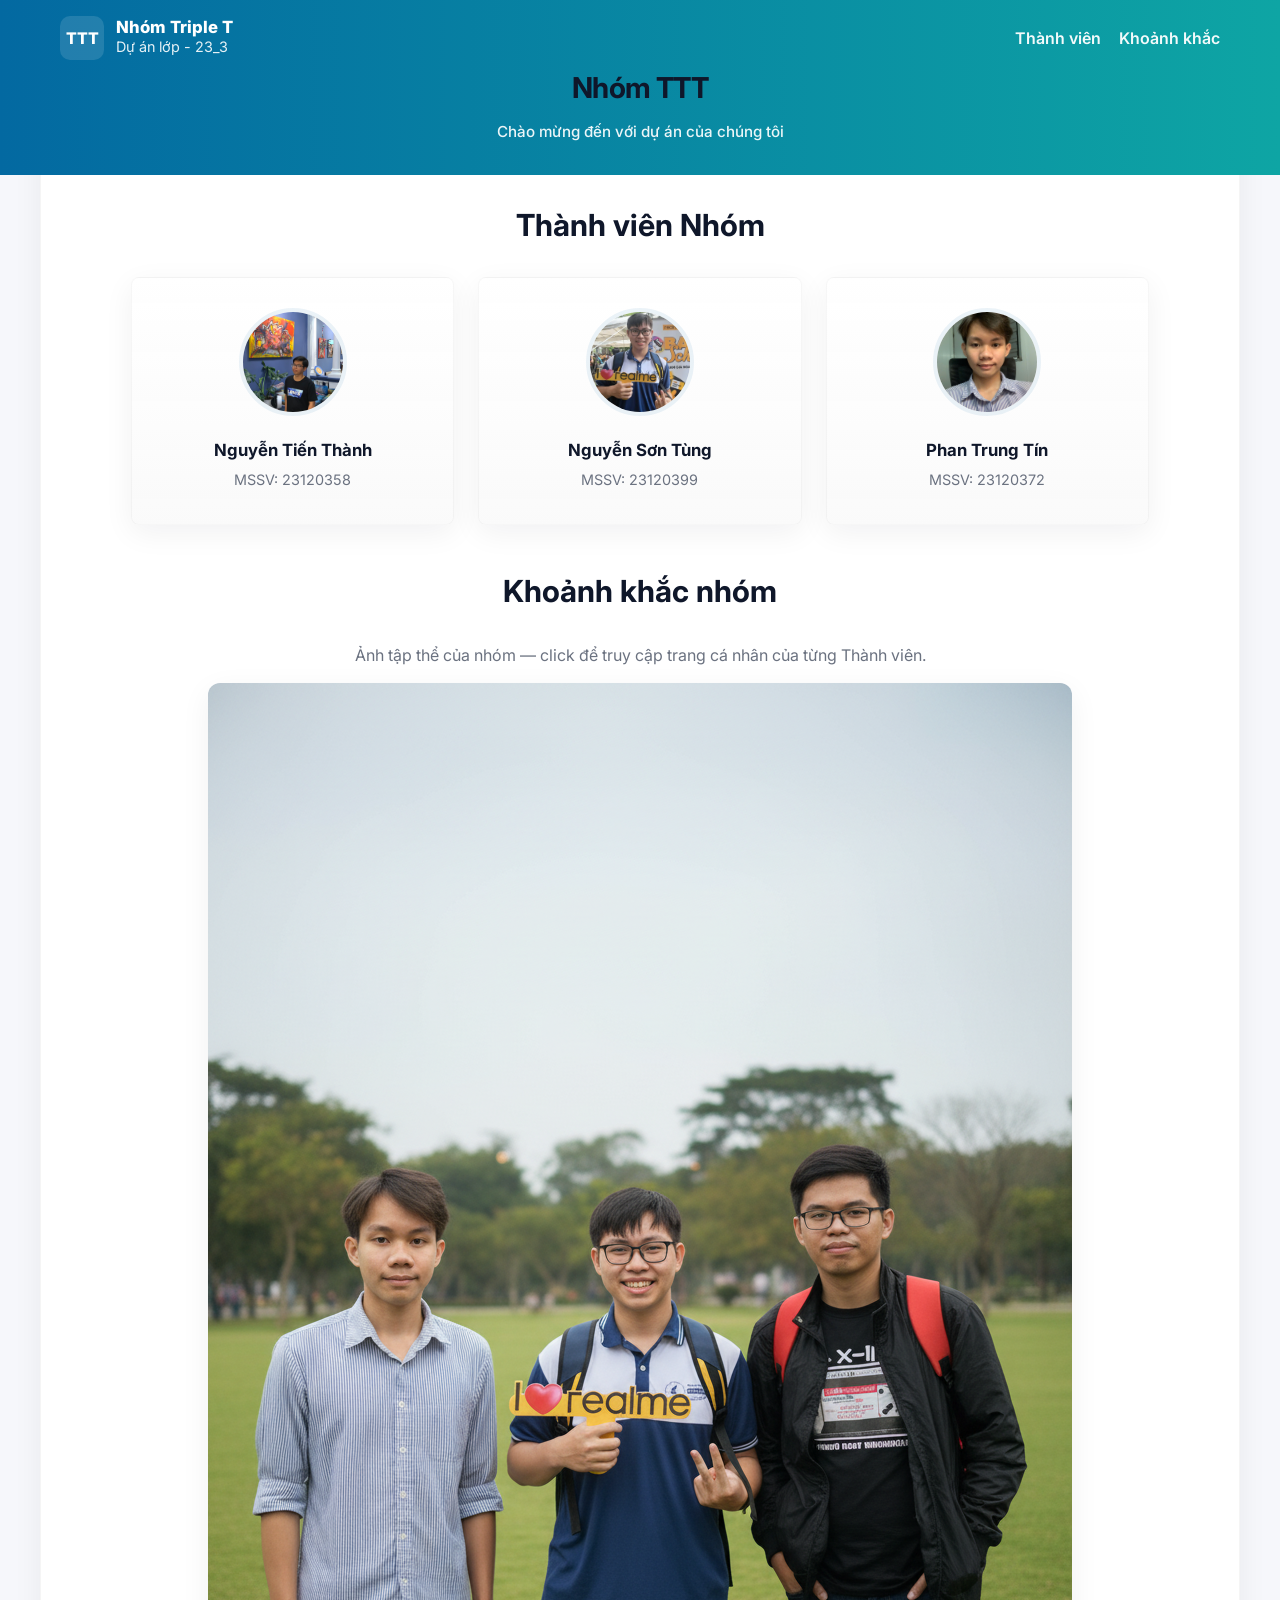
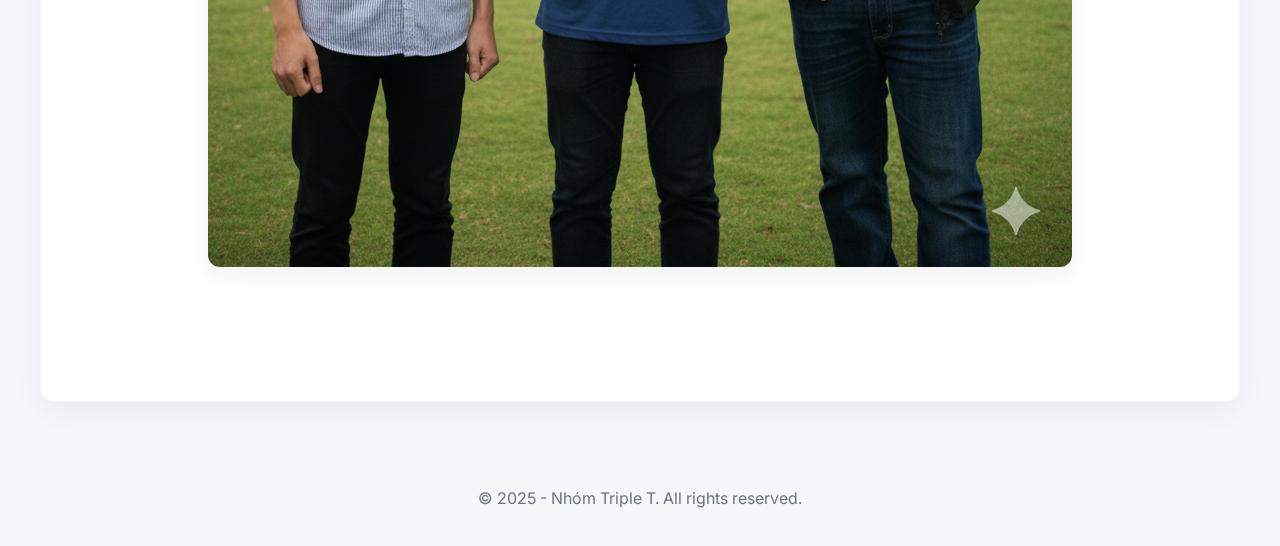
<file: index.html>
<!DOCTYPE html>
<html lang="vi">

<head>
    <meta charset="UTF-8">
    <meta name="viewport" content="width=device-width, initial-scale=1.0">
    <title>Nhóm Triple T - 23_3</title>
    <link rel="stylesheet" href="css/default.css">
</head>

<body>

    <!-- PHẦN HEADER CỦA TRANG -->
    <header class="page-header" role="banner">
        <div class="header-inner">
            <a class="brand" href="#" aria-label="Nhóm Triple T - Trang chủ">
                <div class="logo">TTT</div>
                <div>
                    <div class="brand-title">Nhóm Triple T</div>
                    <div class="brand-subtitle">Dự án lớp - 23_3</div>
                </div>
            </a>
            <nav class="nav" role="navigation" aria-label="Chức năng">
                <a href="#team">Thành viên</a>
                <a href="#gallery">Khoảnh khắc</a>
            </nav>
        </div>

        <div class="hero">
            <h1>Nhóm TTT</h1>
            <p class="subtitle">Chào mừng đến với dự án của chúng tôi </p>
        </div>
    </header>

    <!-- PHẦN NỘI DUNG CHÍNH -->
    <main class="container">

        <section id="team" class="team-section" aria-labelledby="team-heading">
            <h2 id="team-heading">Thành viên Nhóm</h2>
            <div class="member-grid">
                <!-- Member 1 -->
                <a class="member-card" href="members/23120358/23120358.html" aria-label="Xem trang Nguyễn Tiến Thành">
                    <img src="members/23120358/images/23120358.jpg" alt="Nguyễn Tiến Thành" class="card-thumb">
                    <div class="member-name">Nguyễn Tiến Thành</div>
                    <div class="card-mssv">MSSV: 23120358</div>
                </a>

                <!-- Member 2 -->
                <a class="member-card" href="members/23120399/23120399.html" aria-label="Xem trang Nguyễn Sơn Tùng">
                    <img src="members/23120399/images/23120399.png" alt="Nguyễn Sơn Tùng" class="card-thumb">
                    <div class="member-name">Nguyễn Sơn Tùng</div>
                    <div class="card-mssv">MSSV: 23120399</div>
                </a>

                <!-- Member 3 -->
                <a class="member-card" href="members/23120372/23120372.html" aria-label="Xem trang Phan Trung Tín">
                    <img src="members/23120372/images/23120372.jpg" alt="Phan Trung Tín" class="card-thumb">
                    <div class="member-name">Phan Trung Tín</div>
                    <div class="card-mssv">MSSV: 23120372</div>
                </a>
            </div>
        </section>

        <section id="gallery" class="gallery-section">
            <h2>Khoảnh khắc nhóm</h2>
            <p>Ảnh tập thể của nhóm — click để truy cập trang cá nhân của từng Thành viên.</p>
            <img src="images/GroupPhoto.png" alt="Ảnh nhóm" class="group-photo" usemap="#groupmap">

            <map name="groupmap">
                <!-- vùng người 1 -->
                <area shape="poly"
                    coords="622,455,600,468,588,477,574,497,580,524,586,552,592,562,600,589,592,604,576,609,560,621,548,641,540,661,537,686,540,711,548,745,552,770,552,789,544,822,550,851,558,879,568,897,573,913,574,939,574,955,576,982,588,1020,594,1042,597,1065,608,1110,608,1125,625,1182,784,1181,774,1110,769,1079,770,1047,769,994,766,933,772,889,780,861,792,827,804,809,815,786,816,768,812,745,786,666,773,617,741,601,713,592,672,565,682,550,686,528,678,497,675,474,657,463"
                    href="members/23120358/23120358.html" alt="Nguyễn Tiến Thành" title="Nguyễn Tiến Thành">
                <!-- vùng người 2 -->
                <area shape="poly"
                    coords="459,517,432,508,404,514,385,532,380,554,381,578,392,604,399,626,384,636,363,644,332,667,317,693,303,727,302,756,297,791,307,805,325,806,339,803,343,823,342,850,331,880,323,915,322,942,327,964,330,982,327,1008,327,1026,336,1050,340,1074,340,1086,335,1120,334,1146,334,1173,340,1181,515,1182,514,1139,505,1091,510,1058,516,998,521,932,520,878,516,827,540,823,555,793,548,732,536,690,529,663,489,637,468,629,463,604,472,583,477,555,472,529"
                    href="members/23120399/23120399.html" alt="Nguyễn Sơn Tùng" title="Nguyễn Sơn Tùng">
                <!-- vùng người 3 -->
                <area shape="poly"
                    coords="189,487,156,503,133,522,141,550,140,574,151,585,153,610,139,621,115,634,92,646,71,658,61,682,57,708,49,735,49,766,49,794,48,823,45,847,53,881,57,911,61,939,64,959,64,986,68,1006,83,1030,83,1084,85,1097,81,1145,81,1153,78,1173,76,1183,243,1181,245,1162,245,1136,242,1108,245,1084,248,1056,255,1032,257,1003,258,991,266,994,279,995,285,986,294,977,291,959,285,919,293,880,288,830,289,800,290,742,285,687,280,658,229,634,216,615,220,598,232,574,236,556,236,530,231,501,225,489,196,485,173,490"
                    href="members/23120372/23120372.html" alt="Phan Trung Tín" title="Phan Trung Tín">
            </map>

        </section>

    </main>

    <!-- PHẦN FOOTER CỦA TRANG -->
    <footer class="site-footer">
        <p>&copy; 2025 - Nhóm Triple T. All rights reserved.</p>
    </footer>

</body>

</html>
</file>
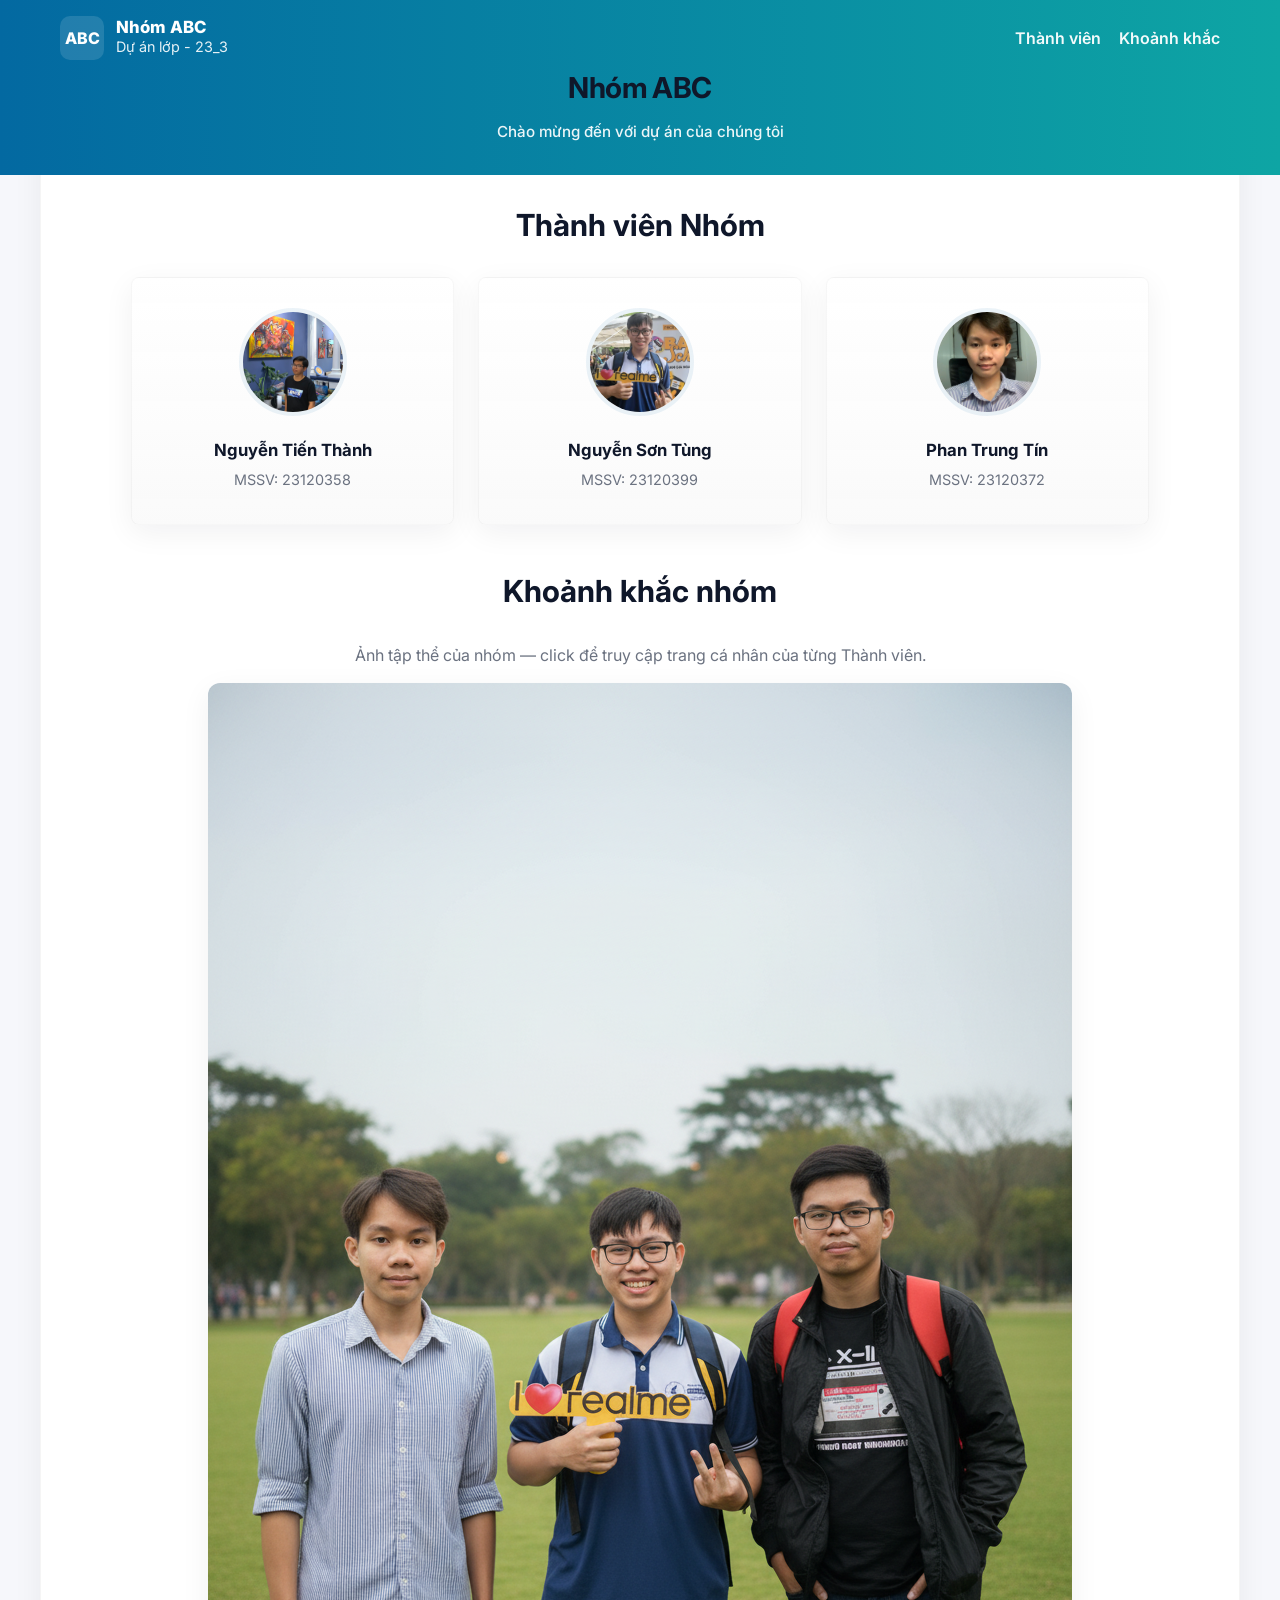
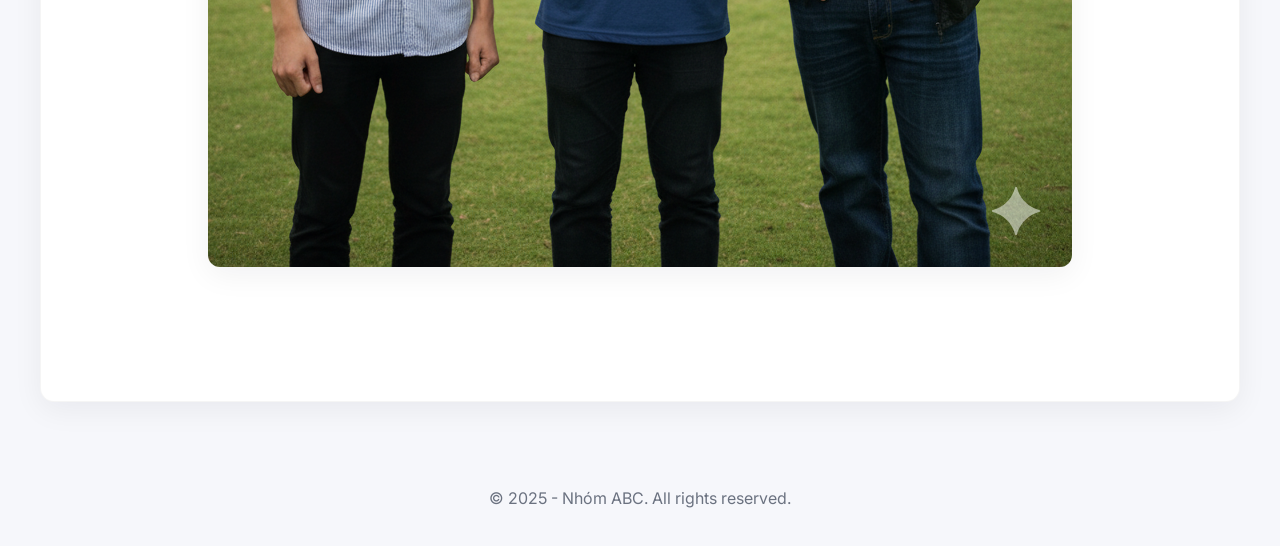
<file: default.html>
<!DOCTYPE html>
<html lang="vi">

<head>
    <meta charset="UTF-8">
    <meta name="viewport" content="width=device-width, initial-scale=1.0">
    <title>Nhóm ABC - 23_3</title>
    <link rel="stylesheet" href="css/default.css">
</head>

<body>

    <!-- PHẦN HEADER CỦA TRANG -->
    <header class="page-header" role="banner">
        <div class="header-inner">
            <a class="brand" href="#" aria-label="Nhóm ABC - Trang chủ">
                <div class="logo">ABC</div>
                <div>
                    <div class="brand-title">Nhóm ABC</div>
                    <div class="brand-subtitle">Dự án lớp - 23_3</div>
                </div>
            </a>
            <nav class="nav" role="navigation" aria-label="Chức năng">
                <a href="#team">Thành viên</a>
                <a href="#gallery">Khoảnh khắc</a>
            </nav>
        </div>

        <div class="hero">
            <h1>Nhóm ABC</h1>
            <p class="subtitle">Chào mừng đến với dự án của chúng tôi </p>
        </div>
    </header>

    <!-- PHẦN NỘI DUNG CHÍNH -->
    <main class="container">

        <section id="team" class="team-section" aria-labelledby="team-heading">
            <h2 id="team-heading">Thành viên Nhóm</h2>
            <div class="member-grid">
                <!-- Member 1 -->
                <a class="member-card" href="members/23120358/23120358.html" aria-label="Xem trang Nguyễn Tiến Thành">
                    <img src="members/23120358/images/23120358.jpg" alt="Nguyễn Tiến Thành" class="card-thumb">
                    <div class="member-name">Nguyễn Tiến Thành</div>
                    <div class="card-mssv">MSSV: 23120358</div>
                </a>

                <!-- Member 2 -->
                <a class="member-card" href="members/23120399/23120399.html" aria-label="Xem trang Nguyễn Sơn Tùng">
                    <img src="members/23120399/images/23120399.png" alt="Nguyễn Sơn Tùng" class="card-thumb">
                    <div class="member-name">Nguyễn Sơn Tùng</div>
                    <div class="card-mssv">MSSV: 23120399</div>
                </a>

                <!-- Member 3 -->
                <a class="member-card" href="members/23120372/23120372.html" aria-label="Xem trang Phan Trung Tín">
                    <img src="members/23120372/images/23120372.jpg" alt="Phan Trung Tín" class="card-thumb">
                    <div class="member-name">Phan Trung Tín</div>
                    <div class="card-mssv">MSSV: 23120372</div>
                </a>
            </div>
        </section>

        <section id="gallery" class="gallery-section">
            <h2>Khoảnh khắc nhóm</h2>
            <p>Ảnh tập thể của nhóm — click để truy cập trang cá nhân của từng Thành viên.</p>
            <img src="images/GroupPhoto.png" alt="Ảnh nhóm" class="group-photo" usemap="#groupmap">

            <map name="groupmap">
                <!-- vùng người 1 -->
                <area shape="poly"
                    coords="622,455,600,468,588,477,574,497,580,524,586,552,592,562,600,589,592,604,576,609,560,621,548,641,540,661,537,686,540,711,548,745,552,770,552,789,544,822,550,851,558,879,568,897,573,913,574,939,574,955,576,982,588,1020,594,1042,597,1065,608,1110,608,1125,625,1182,784,1181,774,1110,769,1079,770,1047,769,994,766,933,772,889,780,861,792,827,804,809,815,786,816,768,812,745,786,666,773,617,741,601,713,592,672,565,682,550,686,528,678,497,675,474,657,463"
                    href="members/23120358/23120358.html" alt="Nguyễn Tiến Thành" title="Nguyễn Tiến Thành">
                <!-- vùng người 2 -->
                <area shape="poly"
                    coords="459,517,432,508,404,514,385,532,380,554,381,578,392,604,399,626,384,636,363,644,332,667,317,693,303,727,302,756,297,791,307,805,325,806,339,803,343,823,342,850,331,880,323,915,322,942,327,964,330,982,327,1008,327,1026,336,1050,340,1074,340,1086,335,1120,334,1146,334,1173,340,1181,515,1182,514,1139,505,1091,510,1058,516,998,521,932,520,878,516,827,540,823,555,793,548,732,536,690,529,663,489,637,468,629,463,604,472,583,477,555,472,529"
                    href="members/23120399/23120399.html" alt="Nguyễn Sơn Tùng" title="Nguyễn Sơn Tùng">
                <!-- vùng người 3 -->
                <area shape="poly"
                    coords="189,487,156,503,133,522,141,550,140,574,151,585,153,610,139,621,115,634,92,646,71,658,61,682,57,708,49,735,49,766,49,794,48,823,45,847,53,881,57,911,61,939,64,959,64,986,68,1006,83,1030,83,1084,85,1097,81,1145,81,1153,78,1173,76,1183,243,1181,245,1162,245,1136,242,1108,245,1084,248,1056,255,1032,257,1003,258,991,266,994,279,995,285,986,294,977,291,959,285,919,293,880,288,830,289,800,290,742,285,687,280,658,229,634,216,615,220,598,232,574,236,556,236,530,231,501,225,489,196,485,173,490"
                    href="members/23120372/23120372.html" alt="Phan Trung Tín" title="Phan Trung Tín">
            </map>

        </section>

    </main>

    <!-- PHẦN FOOTER CỦA TRANG -->
    <footer class="site-footer">
        <p>&copy; 2025 - Nhóm ABC. All rights reserved.</p>
    </footer>

</body>

</html>
</file>
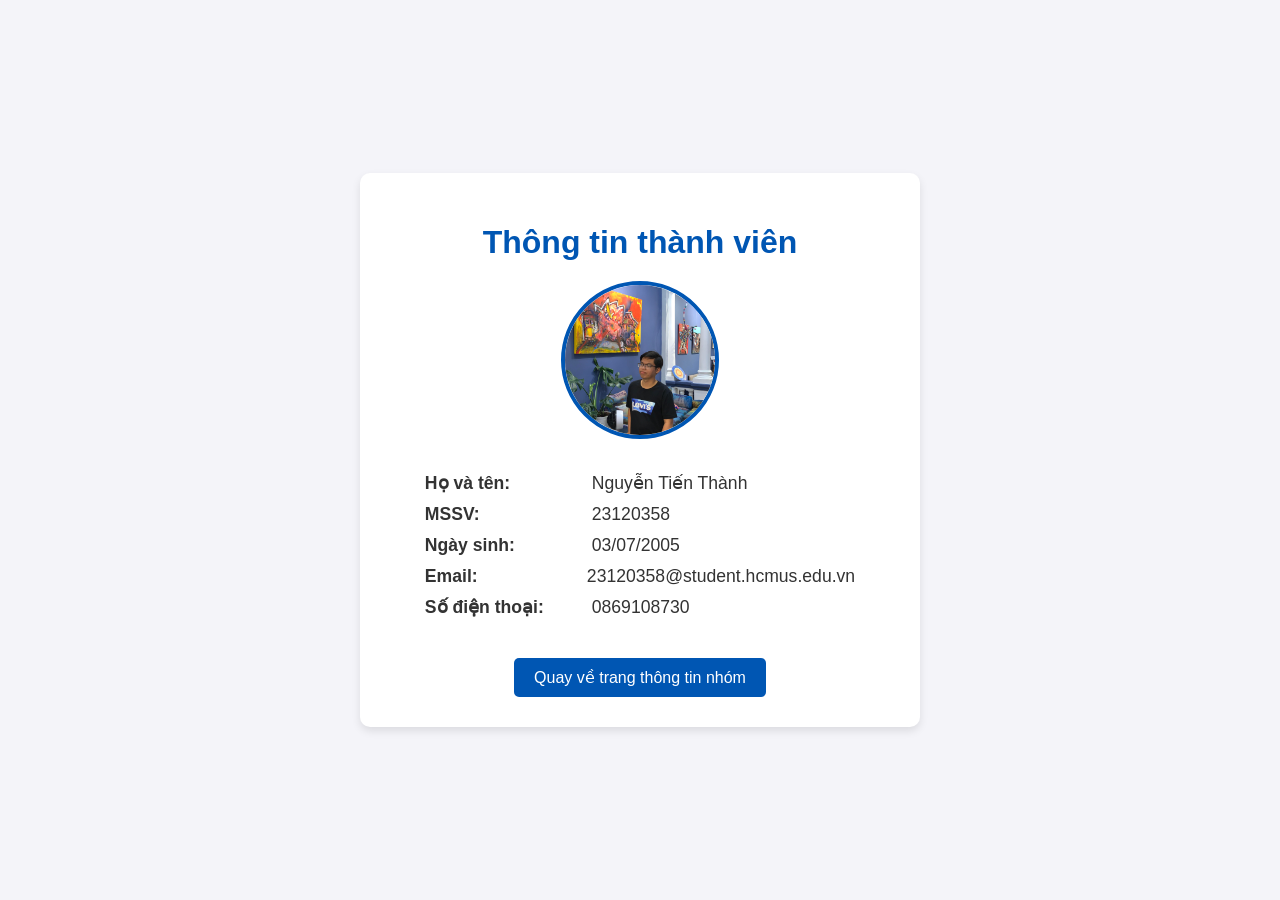
<file: members/23120358/23120358.html>
<!DOCTYPE html>
<html lang="vi">
<head>
    <meta charset="UTF-8">
    <meta name="viewport" content="width=device-width, initial-scale=1.0">
    <title>Thông tin thành viên</title>
    <link rel="stylesheet" href="styles.css">
</head>
<body>
    <div class="container">
        <header>
            <h1>Thông tin thành viên</h1>
        </header>
        <main class="member-info">
            <div class="profile-picture">
                <img src="images/23120358.jpg" 
                    alt="Ảnh đại diện">
            </div>
            <div class="details">
                <p><span class="label">Họ và tên:</span> Nguyễn Tiến Thành</p>
                <p><span class="label">MSSV:</span> 23120358</p>
                <p><span class="label">Ngày sinh:</span> 03/07/2005</p>
                <p><span class="label">Email:</span>23120358@student.hcmus.edu.vn</p>
                <p><span class="label">Số điện thoại:</span> 0869108730</p>
            </div>
        </main>
        <footer>
            <a href="../../default.html" class="return-link">Quay về trang thông tin nhóm</a>
        </footer>
    </div>
</body>
</html>
</file>
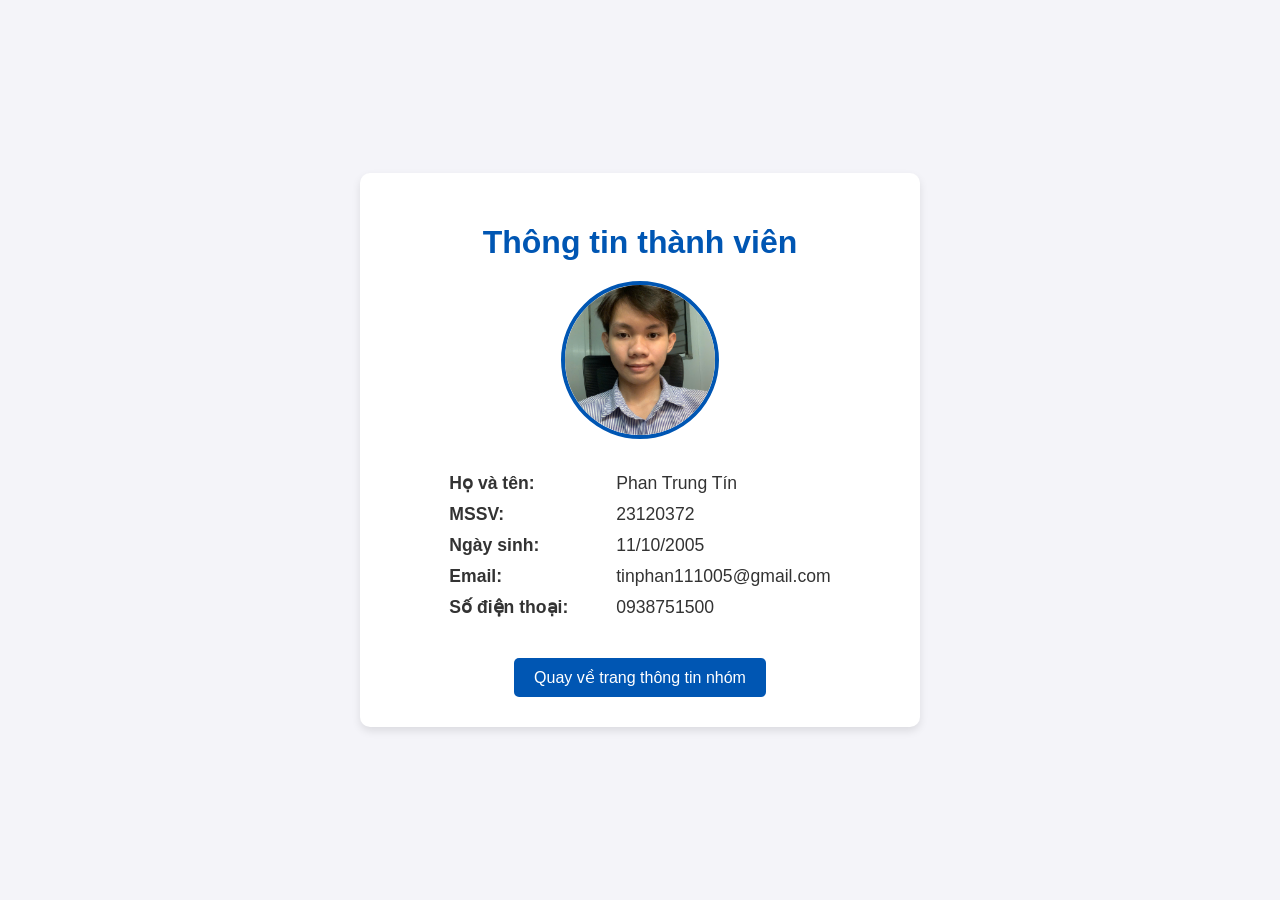
<file: members/23120372/23120372.html>
<!DOCTYPE html>
<html lang="vi">
<head>
    <meta charset="UTF-8">
    <meta name="viewport" content="width=device-width, initial-scale=1.0">
    <title>Thông tin thành viên</title>
    <link rel="stylesheet" href="styles.css">
</head>
<body>
    <div class="container">
        <header>
            <h1>Thông tin thành viên</h1>
        </header>
        <main class="member-info">
            <div class="profile-picture">
                <img src="images/23120372.jpg" alt="Ảnh đại diện">
            </div>
            <div class="details">
                <p><span class="label">Họ và tên:</span> Phan Trung Tín</p>
                <p><span class="label">MSSV:</span> 23120372</p>
                <p><span class="label">Ngày sinh:</span> 11/10/2005</p>
                <p><span class="label">Email:</span> tinphan111005@gmail.com</p>
                <p><span class="label">Số điện thoại:</span> 0938751500</p>
            </div>
        </main>
        <footer>
            <a href="../../default.html" class="return-link">Quay về trang thông tin nhóm</a>
        </footer>
    </div>
</body>
</html>
</file>
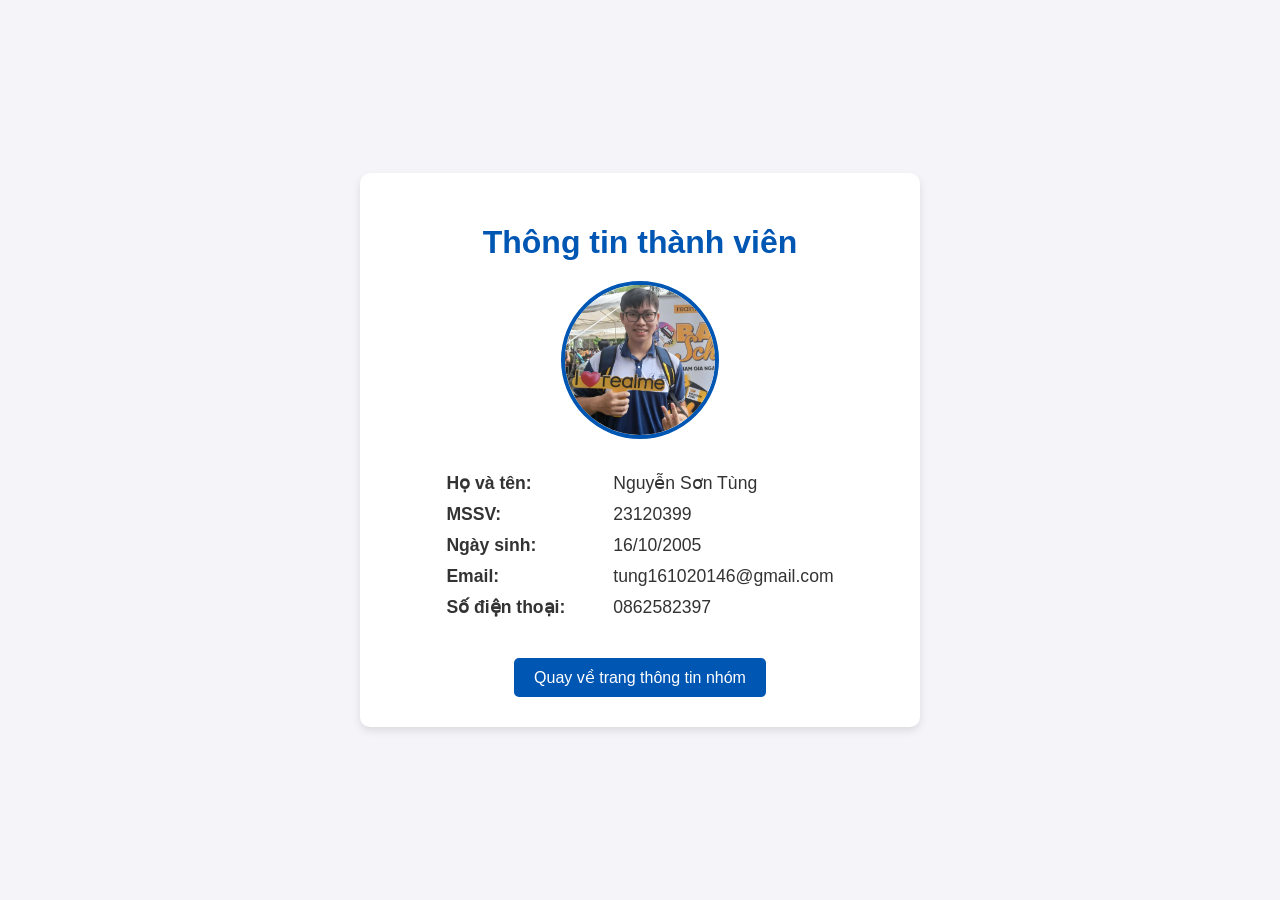
<file: members/23120399/23120399.html>
<!DOCTYPE html>
<html lang="vi">
<head>
    <meta charset="UTF-8">
    <meta name="viewport" content="width=device-width, initial-scale=1.0">
    <title>Thông tin thành viên</title>
    <link rel="stylesheet" href="styles.css">
</head>
<body>
    <div class="container">
        <header>
            <h1>Thông tin thành viên</h1>
        </header>
        <main class="member-info">
            <div class="profile-picture">
                <img src="images/23120399.png" alt="Ảnh đại diện">
            </div>
            <div class="details">
                <p><span class="label">Họ và tên:</span> Nguyễn Sơn Tùng</p>
                <p><span class="label">MSSV:</span> 23120399</p>
                <p><span class="label">Ngày sinh:</span> 16/10/2005</p>
                <p><span class="label">Email:</span> tung161020146@gmail.com</p>
                <p><span class="label">Số điện thoại:</span> 0862582397</p>
            </div>
        </main>
        <footer>
            <a href="../../default.html" class="return-link">Quay về trang thông tin nhóm</a>
        </footer>
    </div>
</body>
</html>
</file>
<file: css/default.css>
/* === PHÔNG & BIẾN MÀU === */
@import url('https://fonts.googleapis.com/css2?family=Inter:wght@300;400;600;700;800&display=swap');

:root {
    --bg: #f6f7fb;
    --surface: #ffffff;
    --muted: #6b7280;
    --text: #0f172a;
    --accent: #0ea5a4;
    /* teal */
    --accent-2: #0369a1;
    /* deep blue */
    --header-offset: 88px;
    /* chiều cao header cố định */
    --card-shadow: 0 8px 30px rgba(15, 23, 42, 0.06);
    --radius-lg: 14px;
    --radius-sm: 8px;
    --gap: 24px;
    --transition: 240ms cubic-bezier(.2, .9, .2, 1);
}

* {
    box-sizing: border-box;
}

html {
    scroll-behavior: smooth;
}

/* Cuộn mượt */
body {
    font-family: 'Inter', system-ui, -apple-system, 'Segoe UI', Roboto, 'Helvetica Neue', Arial;
    background: var(--bg);
    color: var(--text);
    margin: 0;
    line-height: 1.5;
    -webkit-font-smoothing: antialiased;
    animation: fadeIn var(--transition) ease-out;
    padding-top: var(--header-offset);
    /* tránh bị header che */
}

/* Khi nhảy đến section, chừa khoảng trống để header không che */
section {
    scroll-margin-top: var(--header-offset);
    margin-bottom: 44px;
}

.container {
    max-width: 1200px;
    margin: 24px auto 48px auto;
    padding: 90px;
    background: var(--surface);
    border-radius: var(--radius-lg);
    box-shadow: var(--card-shadow);
    border: 1px solid rgba(2, 6, 23, 0.04);
}

h1,
h2,
h3 {
    margin: 0 0 12px 0;
    font-weight: 700;
    color: var(--text);
}

h2 {
    font-size: 1.9rem;
    text-align: center;
    margin-bottom: 28px;
}

/* HEADER */
.page-header {
    background: linear-gradient(90deg, var(--accent-2), var(--accent));
    color: white;
    padding: 16px 20px;
    position: fixed;
    top: 0;
    left: 0;
    width: 100%;
    z-index: 9999;
}

.header-inner {
    max-width: 1200px;
    margin: 0 auto;
    padding: 0 20px;
    display: flex;
    align-items: center;
    justify-content: space-between;
}

.brand {
    display: flex;
    gap: 12px;
    align-items: center;
    text-decoration: none;
    color: inherit
}

.brand .logo {
    width: 44px;
    height: 44px;
    background: rgba(255, 255, 255, 0.12);
    border-radius: 10px;
    display: inline-flex;
    align-items: center;
    justify-content: center;
    font-weight: 800;
}

.nav {
    display: flex;
    gap: 18px;
    align-items: center
}

.nav a {
    color: rgba(255, 255, 255, 0.95);
    text-decoration: none;
    font-weight: 600
}

.nav a:hover,
.nav a:focus {
    text-decoration: underline
}

.page-header .hero {
    text-align: center;
    margin-top: 6px
}

.page-header h1 {
    font-size: 1.8rem;
    letter-spacing: -0.02em
}

.page-header .subtitle {
    margin-top: 6px;
    color: rgba(255, 255, 255, 0.92);
    font-weight: 500;
    font-size: 0.95rem
}

/* Brand title/subtitle trong header */
.brand-title {
    font-weight: 800;
    color: white;
    font-size: 1.05rem;
    line-height: 1
}

.brand-subtitle {
    font-size: 0.9rem;
    color: rgba(255, 255, 255, 0.9)
}

/* FOOTER */
.site-footer {
    text-align: center;
    padding: 20px;
    color: var(--muted);
    background: transparent
}

/* THÀNH VIÊN */
.member-grid {
    display: grid;
    grid-template-columns: repeat(auto-fit, minmax(260px, 1fr));
    gap: var(--gap);
}

.member-card {
    display: block;
    background: linear-gradient(180deg, var(--surface), rgba(250, 250, 250, 0.98));
    padding: 22px;
    border-radius: var(--radius-sm);
    text-align: center;
    box-shadow: var(--card-shadow);
    color: inherit;
    text-decoration: none;
    transition: transform var(--transition), box-shadow var(--transition), border-color var(--transition);
    border: 1px solid rgba(2, 6, 23, 0.03);
}

.member-card:focus {
    outline: none;
    box-shadow: 0 6px 28px rgba(14, 165, 164, 0.12);
    transform: translateY(-6px)
}

.member-card:hover {
    transform: translateY(-8px);
    box-shadow: 0 18px 40px rgba(2, 6, 23, 0.08)
}

.card-thumb {
    width: 108px;
    height: 108px;
    border-radius: 50%;
    object-fit: cover;
    margin: 8px auto 16px auto;
    border: 4px solid rgba(3, 105, 161, 0.08);
}

.member-name {
    font-size: 1.05rem;
    font-weight: 700;
    margin-bottom: 6px
}

.card-mssv {
    color: var(--muted);
    font-size: 0.9rem;
    margin-bottom: 12px
}

.group-photo {
    display: block;
    max-width: 100%;
    height: auto;
    border-radius: 12px;
    box-shadow: var(--card-shadow);
    margin: 0 auto;
}

.gallery-section p {
    text-align: center;
    color: var(--muted)
}

/* Responsive */
@media (max-width: 880px) {
    .header-inner {
        flex-direction: column;
        gap: 12px;
        align-items: center
    }

    .page-header {
        padding: 56px 16px 48px 16px
    }

    .container {
        margin: -40px 16px 32px 16px;
        padding: 20px
    }
}

@media (max-width: 420px) {
    .member-grid {
        gap: 16px
    }

    .card-thumb {
        width: 96px;
        height: 96px
    }
}
</file>
<file: members/23120358/styles.css>
body {
    font-family: Arial, sans-serif;
    background-color: #f4f4f9;
    color: #333;
    display: flex;
    justify-content: center;
    align-items: center;
    height: 100vh;
    margin: 0;
}
.container {
    background-color: #fff;
    padding: 30px;
    border-radius: 10px;
    box-shadow: 0 4px 8px rgba(0, 0, 0, 0.1);
    width: 90%;
    max-width: 500px;
    text-align: center;
}
/* Header */
header h1 {
    color: #0056b3;
    margin-bottom: 20px;
}
.member-info {
    display: flex;
    flex-direction: column;
    align-items: center;
    gap: 20px;
}
/* Profile picture */
.profile-picture img {
    width: 150px;
    height: 150px;
    border-radius: 50%;
    object-fit: cover;
    border: 4px solid #0056b3;
}

/* Details Section */
.details {
    text-align: left;
}

.details p {
    margin: 10px 0;
    font-size: 1.1em;
}

.details p .label {
    display: inline-block;
    min-width: 9.5rem;
    color: #333;
    font-weight: 700;
    margin-right: 10px;
}

/* Footer and Return Link */
footer {
    margin-top: 30px;
}

.return-link {
    display: inline-block;
    padding: 10px 20px;
    background-color: #0056b3;
    color: #fff;
    text-decoration: none;
    border-radius: 5px;
    transition: background-color 0.3s ease;
}

.return-link:hover {
    background-color: #004494;
}
</file>
<file: members/23120372/styles.css>
body {
    font-family: Arial, sans-serif;
    background-color: #f4f4f9;
    color: #333;
    display: flex;
    justify-content: center;
    align-items: center;
    height: 100vh;
    margin: 0;
}
.container {
    background-color: #fff;
    padding: 30px;
    border-radius: 10px;
    box-shadow: 0 4px 8px rgba(0, 0, 0, 0.1);
    width: 90%;
    max-width: 500px;
    text-align: center;
}

header h1 {
    color: #0056b3;
    margin-bottom: 20px;
}
.member-info {
    display: flex;
    flex-direction: column;
    align-items: center;
    gap: 20px;
}

.profile-picture img {
    width: 150px;
    height: 150px;
    border-radius: 50%;
    object-fit: cover;
    border: 4px solid #0056b3;
}


.details {
    text-align: left;
}

.details p {
    margin: 10px 0;
    font-size: 1.1em;
}

.details p .label {
    display: inline-block;
    min-width: 9.5rem;
    color: #333;
    font-weight: 700;
    margin-right: 10px;
}

footer {
    margin-top: 30px;
}

.return-link {
    display: inline-block;
    padding: 10px 20px;
    background-color: #0056b3;
    color: #fff;
    text-decoration: none;
    border-radius: 5px;
    transition: background-color 0.3s ease;
}

.return-link:hover {
    background-color: #004494;
}
</file>
<file: members/23120399/styles.css>
body {
    font-family: Arial, sans-serif;
    background-color: #f4f4f9;
    color: #333;
    display: flex;
    justify-content: center;
    align-items: center;
    height: 100vh;
    margin: 0;
}
.container {
    background-color: #fff;
    padding: 30px;
    border-radius: 10px;
    box-shadow: 0 4px 8px rgba(0, 0, 0, 0.1);
    width: 90%;
    max-width: 500px;
    text-align: center;
}
/* Header */
header h1 {
    color: #0056b3;
    margin-bottom: 20px;
}
.member-info {
    display: flex;
    flex-direction: column;
    align-items: center;
    gap: 20px;
}
/* Profile picture */
.profile-picture img {
    width: 150px;
    height: 150px;
    border-radius: 50%;
    object-fit: cover;
    border: 4px solid #0056b3;
}

/* Details Section */
.details {
    text-align: left;
}

.details p {
    margin: 10px 0;
    font-size: 1.1em;
}

.details p .label {
    display: inline-block;
    min-width: 9.5rem;
    color: #333;
    font-weight: 700;
    margin-right: 10px;
}

/* Footer and Return Link */
footer {
    margin-top: 30px;
}

.return-link {
    display: inline-block;
    padding: 10px 20px;
    background-color: #0056b3;
    color: #fff;
    text-decoration: none;
    border-radius: 5px;
    transition: background-color 0.3s ease;
}

.return-link:hover {
    background-color: #004494;
}
</file>
